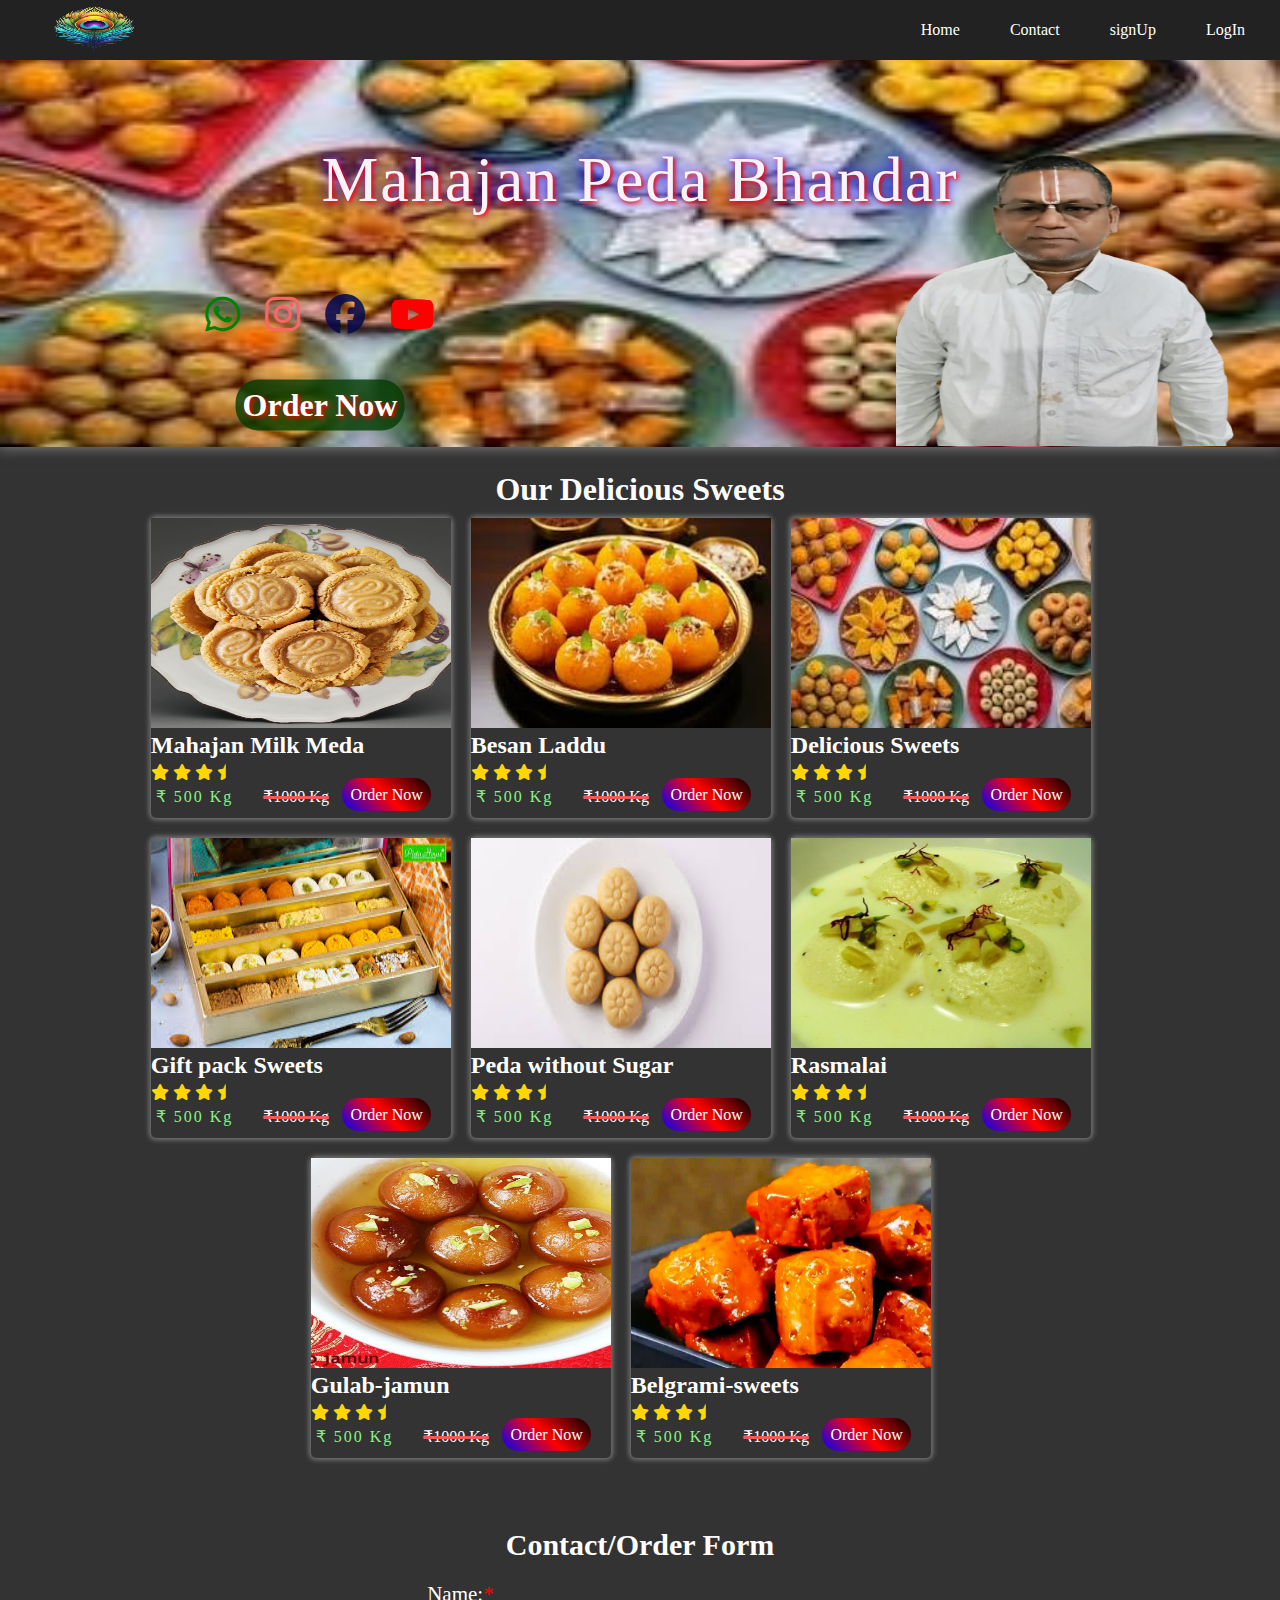
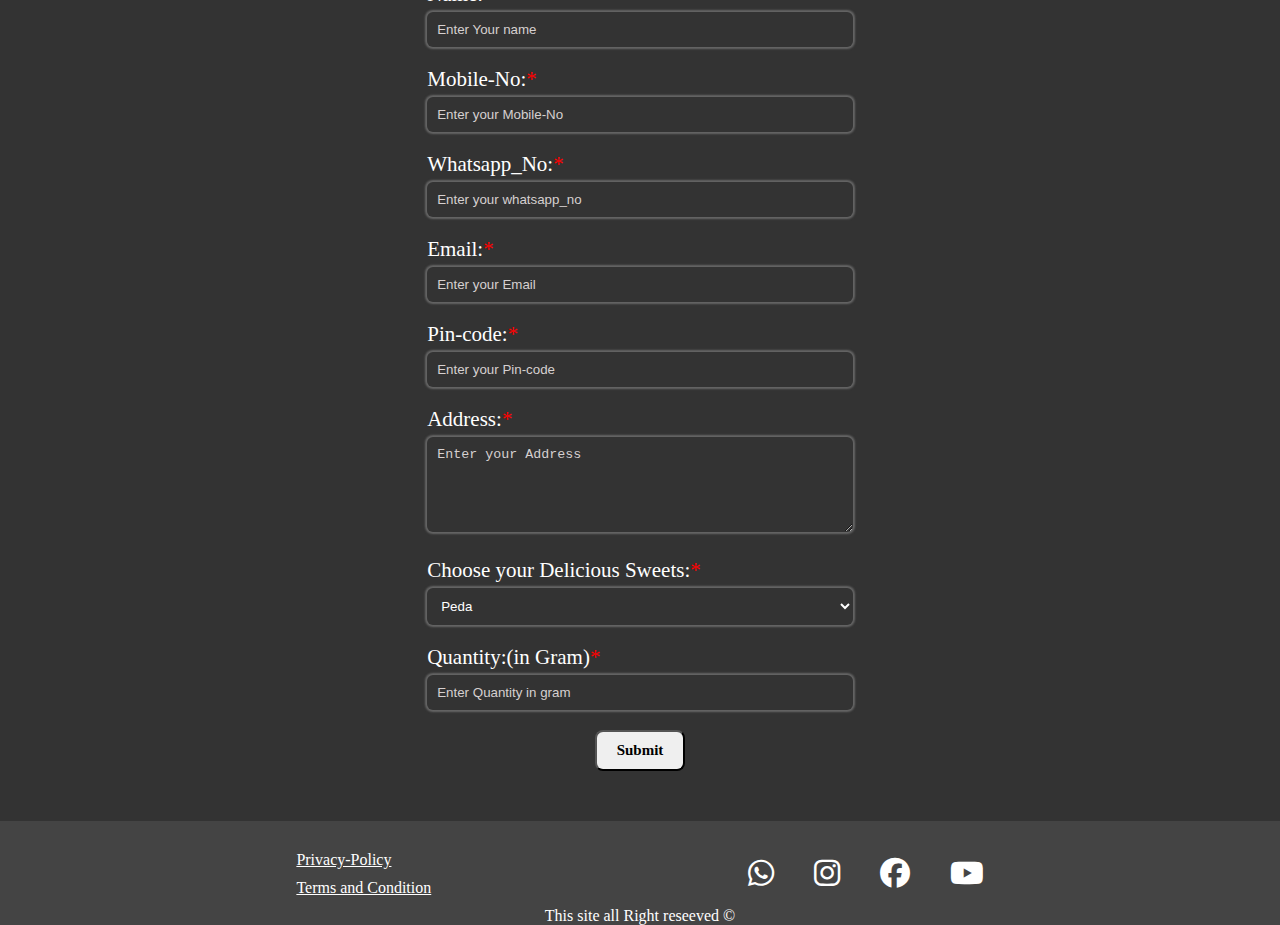
<file: index.html>
<!DOCTYPE html>
<html lang="en">
  <head>
    <meta charset="UTF-8" />
    <meta name="viewport" content="width=device-width, initial-scale=1.0" />
    <title>Mahajan Peda</title>
    <link rel="shortcut icon" href="assets/peda img.jpg" type="image/x-icon" />
    <link rel="stylesheet" href="style.css" />
    <link rel="stylesheet" href="https://cdnjs.cloudflare.com/ajax/libs/font-awesome/6.7.1/css/all.min.css">
    <style>
      @import url('https://fonts.googleapis.com/css2?family=Oswald:wght@200..700&display=swap');
      </style>
  </head>
  <body>
    <header>
      <div class="header_section">
        <div class="left_nav"><img src="assets/mor_pankh.png" alt=""></div>


        <div class="right_nav">
          
            <li><a href="">Home</a></li>
            <li><a href="#Contact">Contact</a></li>
            <li><a href="">signUp</a></li>
            <li><a href="">LogIn</a></li>
         
        </div>
      </div>
    </header>


    <div class="slider_section">
         <div class="slide_img">
          <div class="centered"><h1>Mahajan Peda Bhandar</h1></div>

<div class="slide_info">
  <div class="slide_info_left">
    <span class="slide_medias">
    <a href=""> <i class="fa-brands fa-whatsapp"></i></a>
   <a href=""> <i class="fa-brands fa-instagram"></i></a> 
  <a href=""><i class="fa-brands fa-facebook"></i></a>  
    <a href=""><i class="fa-brands fa-youtube"></i></a>
  </span>

  <span class="slide_OrderNow"><a href="#Contact" target="_blank">Order Now</a></span>
</div>

  <div class="slide_info_right">
    <img src="assets/dhiru_father-removebg-preview.png" alt="">
  </div>
</div>
          

         </div>
    </div>

<div class="product_Section">
  <h1>Our Delicious Sweets</h1>
  <div class="products">
    <div class="product_container">
      <img src="assets/peda_img-removebg-preview.png" alt="img3">
      <div class="product_info">

        <h2 class="itemName">Mahajan Milk Meda</h2>
        <div class="rating">
          <i class="fa-solid fa-star"></i>
          <i class="fa-solid fa-star"></i>
          <i class="fa-solid fa-star"></i>
          <i class="fa-solid fa-star last"></i>
        </div>
        <div class="price">
          <p class="selling_price"> &#8377; 500 Kg</p>
          <p class="full_price"> &#8377;1000 Kg</p>
        </div>
      </div>
      <div class="OrderNow"><a href="#Contact">Order Now</a></div>
    </div>
    <div class="product_container">
      <img src="assets/img3.jpg" alt="img3">
      <div class="product_info">

        <h2 class="itemName">Besan Laddu</h2>
        <div class="rating">
          <i class="fa-solid fa-star"></i>
          <i class="fa-solid fa-star"></i>
          <i class="fa-solid fa-star"></i>
          <i class="fa-solid fa-star last"></i>
        </div>
        <div class="price">
          <p class="selling_price"> &#8377; 500 Kg</p>
          <p class="full_price"> &#8377;1000 Kg</p>
        </div>
      </div>
      <div class="OrderNow"><a href="#Contact">Order Now</a></div>
    </div>
    <div class="product_container">
      <img src="assets/img1.jpg" alt="img3">
      <div class="product_info">

        <h2 class="itemName">Delicious Sweets </h2>
        <div class="rating">
          <i class="fa-solid fa-star"></i>
          <i class="fa-solid fa-star"></i>
          <i class="fa-solid fa-star"></i>
          <i class="fa-solid fa-star last"></i>
        </div>
        <div class="price">
          <p class="selling_price"> &#8377; 500 Kg</p>
          <p class="full_price"> &#8377;1000 Kg</p>
        </div>
      </div>
      <div class="OrderNow"><a href="#Contact">Order Now</a></div>
    </div>
    <div class="product_container">
      <img src="assets/img2.jpg" alt="img3">
      <div class="product_info">

        <h2 class="itemName">Gift pack Sweets</h2>
        <div class="rating">
          <i class="fa-solid fa-star"></i>
          <i class="fa-solid fa-star"></i>
          <i class="fa-solid fa-star"></i>
          <i class="fa-solid fa-star last"></i>
        </div>
        <div class="price">
          <p class="selling_price"> &#8377; 500 Kg</p>
          <p class="full_price"> &#8377;1000 Kg</p>
        </div>
      </div>
      <div class="OrderNow"><a href="#Contact">Order Now</a></div>
    </div>
    <div class="product_container">
      <img src="assets/img4.jpg" alt="img3">
      <div class="product_info">

        <h2 class="itemName">Peda without Sugar</h2>
        <div class="rating">
          <i class="fa-solid fa-star"></i>
          <i class="fa-solid fa-star"></i>
          <i class="fa-solid fa-star"></i>
          <i class="fa-solid fa-star last"></i>
        </div>
        <div class="price">
          <p class="selling_price"> &#8377; 500 Kg</p>
          <p class="full_price"> &#8377;1000 Kg</p>
        </div>
      </div>
      <div class="OrderNow"><a href="#Contact">Order Now</a></div>
    </div>
    <div class="product_container">
      <img src="assets/rasmalai-sweet.jpg" alt="img3">
      <div class="product_info">

        <h2 class="itemName">Rasmalai</h2>
        <div class="rating">
          <i class="fa-solid fa-star"></i>
          <i class="fa-solid fa-star"></i>
          <i class="fa-solid fa-star"></i>
          <i class="fa-solid fa-star last"></i>
        </div>
        <div class="price">
          <p class="selling_price"> &#8377; 500 Kg</p>
          <p class="full_price"> &#8377;1000 Kg</p>
        </div>
      </div>
      <div class="OrderNow"><a href="#Contact">Order Now</a></div>
    </div>
    <div class="product_container">
      <img src="assets/gulab-jamun.jpg" alt="img3">
      <div class="product_info">

        <h2 class="itemName">Gulab-jamun</h2>
        <div class="rating">
          <i class="fa-solid fa-star"></i>
          <i class="fa-solid fa-star"></i>
          <i class="fa-solid fa-star"></i>
          <i class="fa-solid fa-star last"></i>
        </div>
        <div class="price">
          <p class="selling_price"> &#8377; 500 Kg</p>
          <p class="full_price"> &#8377;1000 Kg</p>
        </div>
      </div>
      <div class="OrderNow"><a href="#Contact">Order Now</a></div>
    </div>
    <div class="product_container">
      <img src="assets/belgrami-sweets.jpeg" alt="img3">
      <div class="product_info">

        <h2 class="itemName">Belgrami-sweets</h2>
        <div class="rating">
          <i class="fa-solid fa-star"></i>
          <i class="fa-solid fa-star"></i>
          <i class="fa-solid fa-star"></i>
          <i class="fa-solid fa-star last"></i>
        </div>
        <div class="price">
          <p class="selling_price"> &#8377; 500 Kg</p>
          <p class="full_price"> &#8377;1000 Kg</p>
        </div>
      </div>
      <div class="OrderNow"><a href="#Contact">Order Now</a></div>
    </div>
    </div>

    
  </div>
</div>
<!-- <div class="orderForm">
  <h1>Order Form</h1>
  <div id="ff-compose"></div>
<script async defer src="https://formfacade.com/include/114180162205512281966/form/1FAIpQLSdt9npRbhqS_eLAO9scWRkVjc0FuRGpo5tNNXIVHV1NpnJ_cA/squarespace.js?div=ff-compose"></script>
</div> -->

<!-- orderForm start-->
 <div class="orderNow" id="Contact">
   <div class="orderSection">
     <form action="https://sheetdb.io/api/v1/g3pf7kr0fxbwe" method="post" id="sheetdb_form">
       <ul>
      <h1>Contact/Order Form</h1>
      <li><label for="name" aria-required="true">Name:<span style="color: red;">*</span></label><br>
        <input type="text" name="data[name]" id="name" placeholder="Enter Your name" required></li>
      <li>
        <label for="Mob_no" aria-required="true">Mobile-No:<span style="color: red;">*</span></label><br>
        <input type="number" name="data[Mob_no]" id="Mob_no" placeholder="Enter your Mobile-No" required>
      </li>
      <li><label for="whatsapp_no" aria-required="true">Whatsapp_No:<span style="color: red;">*</span></label><br>
        <input type="number" name="data[whatsapp_no]" id="whatsapp_no" placeholder="Enter your whatsapp_no" required></li>

      <li><label for="Email" aria-required="true">Email:<span style="color: red;">*</span></label><br>
        <input type="email" name="data[Email]" id="Email" placeholder="Enter your Email" required></li>

      <li><label for="Pin-code" aria-required="true">Pin-code:<span style="color: red;">*</span></label><br>
        <input type="Pin-code" name="data[Pin_code]" id="Pin-code" placeholder="Enter your Pin-code" required></li>

        <li><label for="address">Address:<span style="color: red;">*</span></label><br>
        <textarea name="data[address]" id="address" cols="58" rows="5" placeholder="Enter your Address" required></textarea>
        </li>
      
    <li>
      <label for="sweet">Choose your Delicious Sweets:<span style="color: red;">*</span></label><br>
      <select name="data[sweet]" id="sweet" required>
        <option value="Peda">Peda</option>
        <option value="Khurma">Khurma</option>
        <option value="gulab-jamun">gulab-jamun</option>
        <option value="Laddu">Laddu</option>
        <option value="rasmalai">rasmalai</option>
      
      </select>
    </li>
    <li><label for="Quantity">Quantity:(in Gram)<span style="color: red;">*</span></label>
    <input type="number" id="grams" name="data[Quantity]" placeholder="Enter Quantity in gram"></li>
        


     <button class="submit">Submit</button>
    </ul>
  </form>
  
  
   

    
    
  </div>
 </div>




<footer>
  <div class="footer_section">
    <div class="footer_container1">
      <span class="policy"> <a href="#">Privacy-Policy</a>
      <a href="#">Terms and Condition</a></span>
<span class="media">
  <a href=""> <i class="fa-brands fa-whatsapp"></i></a>
 <a href=""> <i class="fa-brands fa-instagram"></i></a> 
<a href=""><i class="fa-brands fa-facebook"></i></a>  
  <a href=""><i class="fa-brands fa-youtube"></i></a>
</span>
    </div>
    <div class="footer_container2">This site all Right reseeved &copy;</div>
  </div>
</footer>

<script src="script.js"></script>


  </body>
</html>
</file>
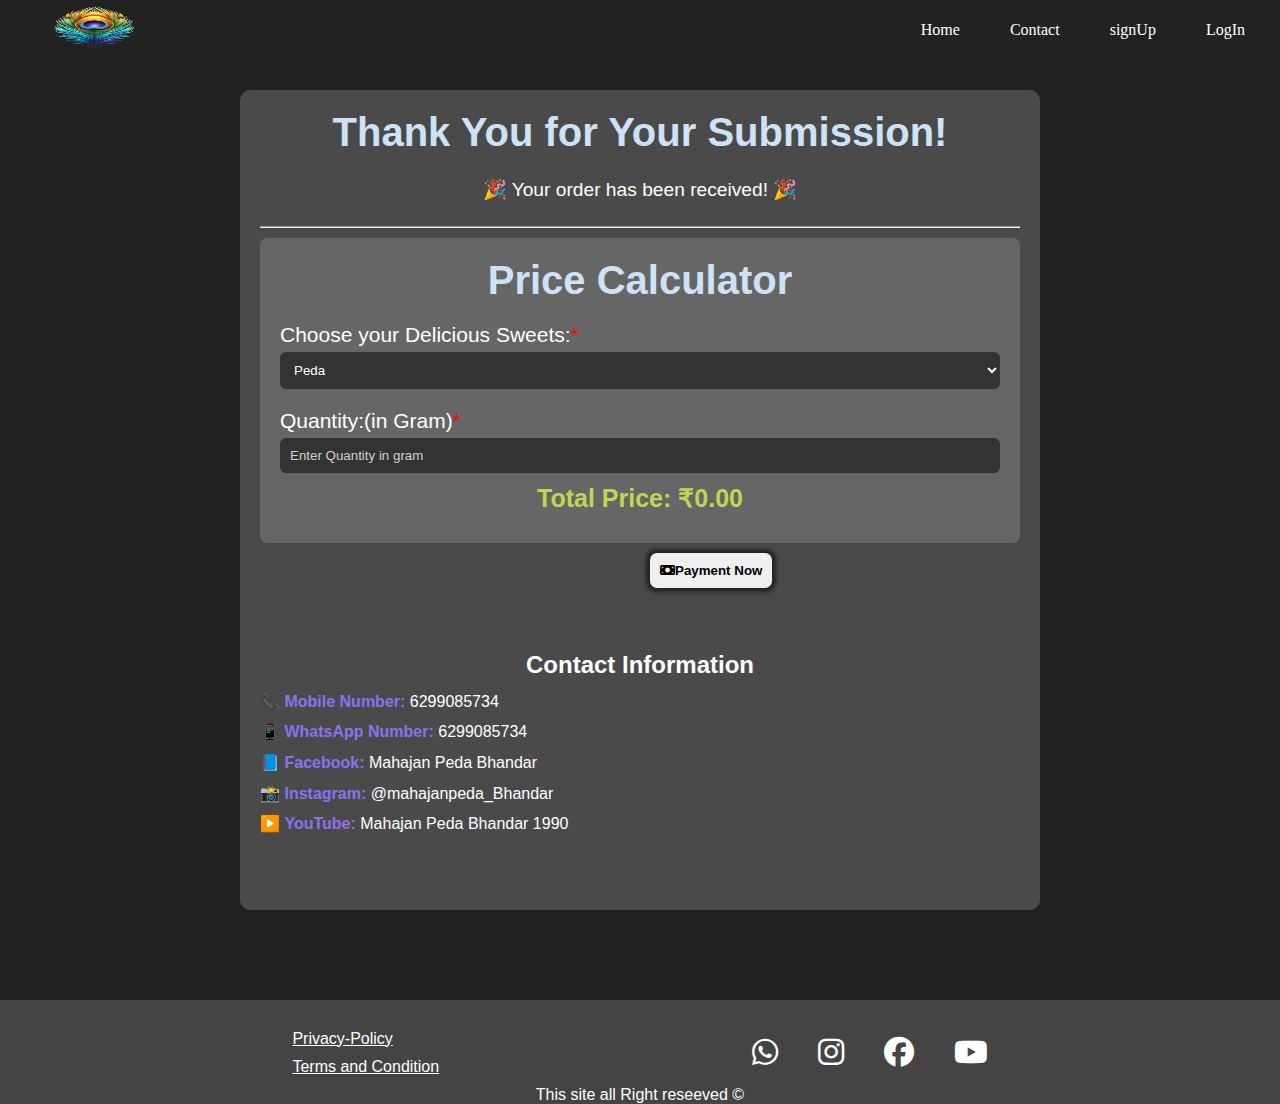
<file: payment/index.html>
<!DOCTYPE html>
<html lang="en">
<head>
  <meta charset="UTF-8">
  <meta name="viewport" content="width=device-width, initial-scale=1.0">
  <title>Thank You</title>
  <link rel="stylesheet" href="../style.css">
  <link rel="stylesheet" href="thankStyle.css">
  <link rel="stylesheet" href="https://cdnjs.cloudflare.com/ajax/libs/font-awesome/6.7.1/css/all.min.css">

</head>
<body>

  <header>
    <div class="header_section">
      <div class="left_nav"><img src="../assets/mor_pankh.png" alt=""></div>


      <div class="right_nav">
        
          <li><a href="https://mauryavivekji.github.io/mahajan_peda_bhandar/">Home</a></li>
          <li><a href="https://mauryavivekji.github.io/mahajan_peda_bhandar/#Contact">Contact</a></li>
          <li><a href="">signUp</a></li>
          <li><a href="">LogIn</a></li>
       
      </div>
    </div>
  </header>

  <div class="container">
    <h1>Thank You for Your Submission!</h1>
    <p class="celebration">🎉 Your order has been received! 🎉</p>
    <hr>
<div class="calculator">
    <h1>Price Calculator</h1>
    <li>
      <label for="sweet">Choose your Delicious Sweets:<span style="color: red;">*</span></label><br>
      <select name="data[sweet]" id="sweet" required>
        <option value="Peda">Peda</option>
        <option value="Khurma">Khurma</option>
        <option value="gulab-jamun">gulab-jamun</option>
        <option value="Laddu">Laddu</option>
        <option value="rasmalai">rasmalai</option>
      
      </select>
    </li>

    <li><label for="Quantity">Quantity:(in Gram)<span style="color: red;">*</span></label>
    <input type="number" id="grams" name="data[Quantity]" placeholder="Enter Quantity in gram"></li>

    <p id="total-price">Total Price: ₹0.00</p>

  </div>
    <button id="rzp-button1" class="btn btn-outline-dark btn-lg"><i class="fas fa-money-bill"></i>Payment Now </button>

    
    <div class="contact-info">
      <h2>Contact Information</h2>
      <p>📞 <strong>Mobile Number:</strong> 6299085734</p>
      <p>📱 <strong>WhatsApp Number:</strong> 6299085734</p>
      <p>📘 <strong>Facebook:</strong> Mahajan Peda Bhandar</p>
      <p>📸 <strong>Instagram:</strong> @mahajanpeda_Bhandar</p>
      <p>▶️ <strong>YouTube:</strong> Mahajan Peda Bhandar 1990</p>
    </div>
    
    



    <script src="https://checkout.razorpay.com/v1/checkout.js"></script>
    
    
    
  </div>



  <footer>
    <div class="footer_section">
      <div class="footer_container1">
        <span class="policy"> <a href="#">Privacy-Policy</a>
        <a href="#">Terms and Condition</a></span>
  <span class="media">
    <a href=""> <i class="fa-brands fa-whatsapp"></i></a>
   <a href=""> <i class="fa-brands fa-instagram"></i></a> 
  <a href=""><i class="fa-brands fa-facebook"></i></a>  
    <a href=""><i class="fa-brands fa-youtube"></i></a>
  </span>
      </div>
      <div class="footer_container2">This site all Right reseeved &copy;</div>
    </div>
  </footer>



  <script src="payment.js"></script>
  
</body>
</html>
</file>
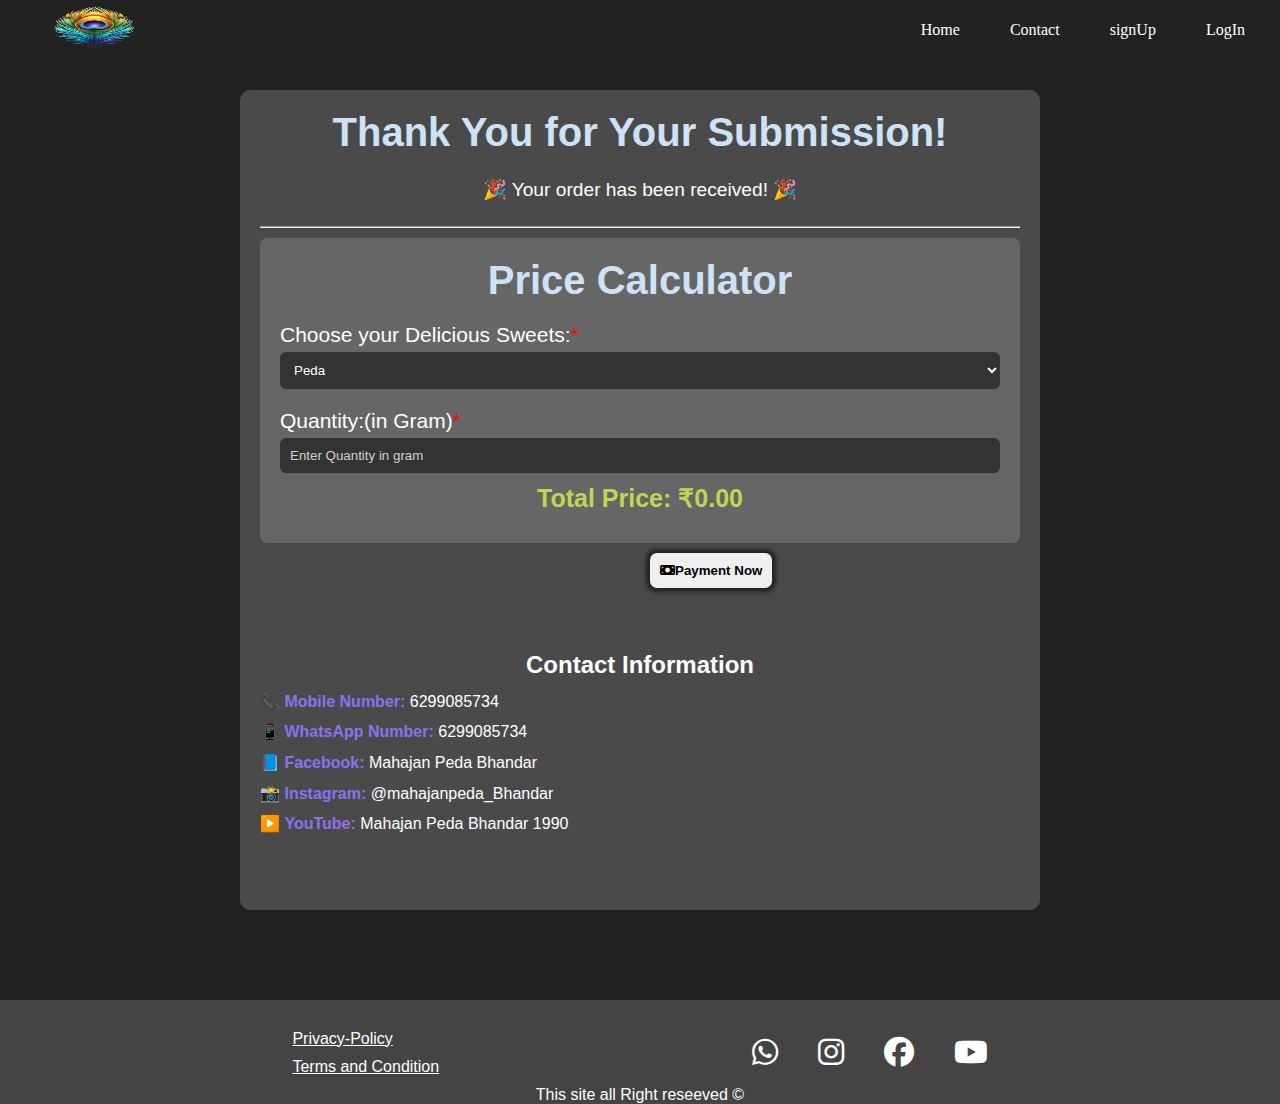
<file: payment/payment.html>
<!DOCTYPE html>
<html lang="en">
<head>
  <meta charset="UTF-8">
  <meta name="viewport" content="width=device-width, initial-scale=1.0">
  <title>Thank You</title>
  <link rel="stylesheet" href="/style.css">
  <link rel="stylesheet" href="thankStyle.css">
  <link rel="stylesheet" href="https://cdnjs.cloudflare.com/ajax/libs/font-awesome/6.7.1/css/all.min.css">

</head>
<body>

  <header>
    <div class="header_section">
      <div class="left_nav"><img src="/assets/mor_pankh.png" alt=""></div>


      <div class="right_nav">
        
          <li><a href="https://mauryavivekji.github.io/mahajan_peda_bhandar/">Home</a></li>
          <li><a href="https://mauryavivekji.github.io/mahajan_peda_bhandar/#Contact">Contact</a></li>
          <li><a href="">signUp</a></li>
          <li><a href="">LogIn</a></li>
       
      </div>
    </div>
  </header>

  <div class="container">
    <h1>Thank You for Your Submission!</h1>
    <p class="celebration">🎉 Your order has been received! 🎉</p>
    <hr>
<div class="calculator">
    <h1>Price Calculator</h1>
    <li>
      <label for="sweet">Choose your Delicious Sweets:<span style="color: red;">*</span></label><br>
      <select name="data[sweet]" id="sweet" required>
        <option value="Peda">Peda</option>
        <option value="Khurma">Khurma</option>
        <option value="gulab-jamun">gulab-jamun</option>
        <option value="Laddu">Laddu</option>
        <option value="rasmalai">rasmalai</option>
      
      </select>
    </li>

    <li><label for="Quantity">Quantity:(in Gram)<span style="color: red;">*</span></label>
    <input type="number" id="grams" name="data[Quantity]" placeholder="Enter Quantity in gram"></li>

    <p id="total-price">Total Price: ₹0.00</p>

  </div>
    <button id="rzp-button1" class="btn btn-outline-dark btn-lg"><i class="fas fa-money-bill"></i>Payment Now </button>

    
    <div class="contact-info">
      <h2>Contact Information</h2>
      <p>📞 <strong>Mobile Number:</strong> 6299085734</p>
      <p>📱 <strong>WhatsApp Number:</strong> 6299085734</p>
      <p>📘 <strong>Facebook:</strong> Mahajan Peda Bhandar</p>
      <p>📸 <strong>Instagram:</strong> @mahajanpeda_Bhandar</p>
      <p>▶️ <strong>YouTube:</strong> Mahajan Peda Bhandar 1990</p>
    </div>
    
    



    <script src="https://checkout.razorpay.com/v1/checkout.js"></script>
    
    
    
  </div>



  <footer>
    <div class="footer_section">
      <div class="footer_container1">
        <span class="policy"> <a href="#">Privacy-Policy</a>
        <a href="#">Terms and Condition</a></span>
  <span class="media">
    <a href=""> <i class="fa-brands fa-whatsapp"></i></a>
   <a href=""> <i class="fa-brands fa-instagram"></i></a> 
  <a href=""><i class="fa-brands fa-facebook"></i></a>  
    <a href=""><i class="fa-brands fa-youtube"></i></a>
  </span>
      </div>
      <div class="footer_container2">This site all Right reseeved &copy;</div>
    </div>
  </footer>



  <script src="payment.js"></script>
  
</body>
</html>
</file>
<file: style.css>
*{
         padding: 0;
         margin: 0;
         box-sizing: border-box;
}
body{
         background-color: rgba(0,0, 0, .8);
}


.header_section{
         background-color: #222;
         display: flex;
         width: 100%;
         height: 60px;
         position:fixed;
         width: 100%;
         z-index: 3;
         top: 0;
         
         
}
.left_nav{
         color: white;
         width: 30%;
         display: flex;
         justify-content:start;
         align-items: center;
         margin-left: 20px;
}
.left_nav img{
        height: 95%;
        width: 40%;
        border-radius: 50%;

}
.right_nav{
         width: 70%;
         display: flex;
         justify-content: flex-end;
         gap: 40px;
         align-items: center;
         margin-right: 30px;
}

.right_nav li {
         
         list-style: none;
         
}
.right_nav li a{
         color: white;
         list-style: none;
         text-decoration: none;
         font-family: 'Times New Roman', Times, serif;
         padding: 5px;
         
}
.right_nav li a:hover{
background-color: #666;
color: white;
box-shadow: 0 0 2px 2px #777;
border-radius: 5px;
transition:.2s linear;

}
.slider_section{
         height: 450px;
         width: 100%;
         margin-top:0;
         /* position: absolute; */


}
.slide_img{
         height: 99%;
         width: 100%;
         margin: 1px auto;
         box-shadow: 0 0 12px 2px #777;
         background-image: url("assets/img1.jpg");
        background-repeat: no-repeat;
        background-size:100% 100%;
        animation:changeImg 15s linear infinite;
        
         
}
.slide_info{
        display: flex;
       width: 100%;
        flex-wrap: wrap;
}
.slide_info_left{
        width: 70%;
        left: 80px;
}
.slide_info_right{
        position:relative;
        top:85px;
        /* left: 7%; */
        width:30%;
      


}
.slide_info_right img{
        width:98%;
        height: 360px;
        /* transform:skew(5deg,15deg); */
        z-index: 2;
        /* position:absolute; */
}

.centered h1{
        position: absolute;
        top: 20%;
        left: 50%;
        transform: translate(-50%, -50%);
        color: #f6f4fa;
        font-size: 4rem;
        width:max-content;
        font-weight: 400;
        font-family: fantasy;
        letter-spacing: 2px;
        text-shadow: 2px 2px 4px red, 0 0 1em blue, 0 0 0.2em blue;
      }

      .slide_medias{

        position: absolute;
        top: 35%;
        left: 25%;
        transform: translate(-50%, -50%);
        width:fit-content;
        display: flex;
      gap: 25px;
      
        

      }

     
      .slide_medias a:nth-child(1){
        color: green;
        font-size: 2.5rem;

      }
      .slide_medias a:nth-child(2){
        color: rgb(248, 102, 102);
        font-size: 2.5rem;

      }
      .slide_medias a:nth-child(3){
        color: rgb(6, 10, 77,.9);
        font-size: 2.5rem;

      }
      .slide_medias a:nth-child(4){
        color: red;
        font-size: 2.5rem;

      }

      .slide_medias a:hover{
        text-shadow: 8px 2px 7px rgb(100, 56, 243);
        color: rgb(242, 81, 7);
      }
      .slide_OrderNow a{
        position: absolute;
        top: 45%;
        left: 25%;
        transform: translate(-50%, -50%);
        color: white;
        font-size: 2rem;
        width: max-content;
       font-weight: 800;
        text-shadow: 2px 2px 4px red;
        padding:7px;
        background-color: rgba(2, 59, 2, 0.8);
        border-radius: 23px;
        text-decoration: none;
        
      }

      .slide_OrderNow a:hover{
        padding:5px ;
        color:blue;
      }


@keyframes changeImg {
         0%{
                  background-image: url("assets/slide2.webp");
         }
         25%{
                  background-image: url("assets/slide\ img.webp");
         }
         50%{
                  background-image: url("assets/peda.webp");
         }
         100%{
                  background-image: url("assets/rasgula.webp");
         }
}
.product_Section{
        height:max-content;
        width: 100%;
        
       
}
.product_Section h1{
        text-align: center;
        color: white;
        font-weight: 800;
        margin-top: 20px;
        margin-bottom: 10px;
}
.products{
        display: flex;
        justify-content:center;
        align-items: center;
        gap: 20px;
        flex-wrap: wrap;
        width: 97%;
}


.product_container{
        height: 300px;
        width: 300px;
        /* border: 2px solid white; */
        color: white;
        box-shadow: 0 0 5px 2px #777;
        border-radius: 5px;


}

.product_container img{
        height:70%;
width:100%;
border-bottom:23px ;
}
.product_info{
        display: flex;
        flex-direction: column;
        gap: 5px;
}
.rating{
        color: gold;
}

.last::before {
        content: '★';
        position: relative;
        color: gold; /* Filled star color */
        width: 50%; /* Adjust percentage here */
        overflow: hidden;
        clip-path: inset(0 50% 0 0); /* Clip the right half */
      }
   


.price{
        display: flex;
        gap: 30px;
        margin-left: 5px;

}
.price a{
        font-size: 20px;
        font-weight: 800;
}
.selling_price{
        color: rgb(132, 243, 132);
        font-family:fantasy;
      
        letter-spacing: 2px;
}
.full_price{
text-decoration:3px line-through #f35858;

}


.OrderNow{
   float: right;
   margin-right: 20px;
  position: relative;
  bottom: 20px;
}
.OrderNow a{
        color: white;
        background:linear-gradient(45deg,blue,red,black);
        width:150px;
        padding: 8px;
        text-decoration: none;  
        border-radius: 20px;   


}
.OrderNow a:hover{
        padding: 6px;
        color:aqua;
}

/* 
.orderForm h1{
        margin-top: 20px;
        text-align: center;
        font-size: 2.5rem;
        color: white;
}
.orderForm img{
        display: none !important;
        /* background-color: #2d1b43; */
/* }
.ff-button-bar img{ 
        display: none !important;
}
#Widget635528320 option{
        color: black;
} */

.orderNow{
        height: max-content;
        width: 100%;
        display: flex;
        flex-wrap: wrap;
        justify-content: center;
        align-items: center;
        scroll-behavior: smooth;
        /* margin: 20px */

}
.orderSection{

        height:max-content;
        width: 95%;
        margin:20px auto ;

}
ul h1{
        text-align: center;
        font-size: 30px;
        font-weight: 600;
        color:white;
        margin-top: 50px;
}

.orderSection ul{
        display: flex;
        justify-content: center;
        align-items:center;
        flex-wrap: wrap;
        flex-direction: column;
        gap: 20px;
}
.orderSection ul li{
color: white;
list-style: none;
width: 35%;
}
.orderSection ul li input,textarea,select{
width: 100%;
padding: 10px;
border-radius: 6px;
background-color: #333;
margin-top: 5px;
border:none;
box-shadow:0 0 2px 2px #666;
color: white;
}
.orderSection ul li{
        font-size: 21px;
        font-weight: 500;
}
#sweet{
        color: white;
}


::placeholder{
color: rgb(214, 208, 208);
}

#total-price{
        font-size: 25px;
        font-weight: 800;
        color: #f35858;
}






 

.footer_section{
        height:max-content;
        width: 100%;
        background-color: #444;
        margin-top: 30px;
        /* padding-top:60px ; */
}
.footer_container1{
      color: white; 
display: flex;
justify-content:space-evenly;
align-items: center;
position: relative;
top: 30px;
flex-wrap: wrap;
gap: 20px;


}
.footer_container2{
        margin-top: 40px;
        color: white;
        text-align: center;
}
.policy {
        display: flex;
        gap: 10px;
        flex-direction: column;
}
.policy a {
        color: white;
}
.media{
        display: flex;
        gap: 40px;
        font-size: 30px;
}
.media a{
        color:white;
        font-weight: 900;
        opacity: 1;
}

.media a:hover{
        text-shadow: 3px 3px #bf3636;
        font-weight: 700;
color: rgb(228, 164, 16);
opacity: 0.7;
}



@media(max-width:600px){
        .right_nav li a{
                font-size:18px ;
        }
        .right_nav{
                width: 70%;
                display: flex;
                justify-content: flex-end;
                gap: 20px;
                align-items: center;
                margin-right: 30px;
       }
        
        .slide_info_left{
                width: 65%;
        position: relative;
        left: 50px;
        top: 45%;
        }
        .slide_info_right{
                position:relative;
                top:85px;
                /* left: 7%; */
                width:35%;
              
        
        
        }
        .slide_info_right img{
                width:100%;
                height: 360px;
                /* transform:skew(5deg,15deg); */
                z-index: 2;
                /* position:absolute; */
        }
        
        .centered h1{
                position: absolute;
                top: 15%;
                left: 45%;
                transform: translate(-50%, -50%);
                color: #f6f4fa;
                font-size: 2rem;
                width:max-content;
                font-weight: 400;
                font-family: fantasy;
                letter-spacing: 2px;
                text-shadow: 2px 2px 4px red, 0 0 1em blue, 0 0 0.2em blue;
              }
        
              .slide_medias{
        
                position: absolute;
                top:55%;
                left: 35%;
                transform: translate(-50%, -50%);
                width:fit-content;
                display: flex;
              gap: 25px;
              
                
        
              }
              .slide_OrderNow a{
                position: absolute;
                top: 75%;
                left: 25%;}

                .orderSection ul li{
                        width: 85%;
                        }
}

@media(600px<width<1140px){
        .centered h1{
                position: absolute;
                top: 15%;
                left: 45%;
                transform: translate(-50%, -50%);
                color: #f6f4fa;
                font-size: 3rem;
                width:max-content;
                font-weight: 400;
                font-family: fantasy;
                letter-spacing: 2px;
                text-shadow: 2px 2px 4px red, 0 0 1em blue, 0 0 0.2em blue;
              }
              .orderSection ul li{
                width: 85%;
                }     

}

@media(max-width:400px){
        .right_nav li a{
                font-size:15px ;
                padding: 0;
        }

                .centered h1{
                        font-size: 1.5rem;
                        width:max-content;
                        font-weight: 900;
                        font-family: fantasy;
                        letter-spacing: 1px;
                        text-shadow: 2px 2px 4px red, 0 0 1em blue, 0 0 0.2em blue;
                      }

        }   
.submit{
        float: right;
        padding: 10px 20px 10px 20px;
        border-radius: 8px;
        color:black;
        font-family: 'Times New Roman', Times, serif;
        font-weight: 800;
        font-size: 15px;
}
.submit:hover{
        /* margin: 10px; */
        /* border: none; */
box-shadow: 0 0 2px 2px rgb(113, 113, 207,0.8);
}


.orderBut{
        display: flex;
        justify-content: center;
        align-content:center ;
        margin-top: 10px;
}
</file>
<file: payment/thankStyle.css>
/* thanks css */
/* styles.css */
body {
         font-family: 'Arial', sans-serif;
         margin: 0;
         padding: 0;
         background: #222;
         color: #fff;
       }
       
       .container {
        
         max-width: 800px;
         margin: 90px auto;
         padding: 20px;
         background: #7777;
         box-shadow: 0 4px 10px rgba(0, 0, 0, 0.1);
         border-radius: 10px;
       }
       
       h1 {
         color: #cfe1f5;
         font-size: 2.5rem;
         text-align: center;

       }

       
       .celebration {
         font-size: 1.2rem;
         margin: 20px 0 20px;
         text-align: center;

       }

.calculator{
  margin-top: 10px;
  background-color: #666;
  padding: 20px;
  border-radius: 7px;
}
       .calculator li{
        list-style: none;

       }
       .calculator li input,textarea,select{
        width: 100%;
        padding: 10px;
        border-radius: 6px;
        background-color: #333;
        margin-top: 5px;
        border:none;
        box-shadow:0 0 2px 2px #666;
        color: white;
        height: max-content;
        
      }
      .calculator  li{
          margin-top: 20px;
                font-size: 21px;
                font-weight: 500;
        }
        #total-price{
          text-align: center;
          color: #bed653;

        }
        .btn{
          margin: 10px;
          padding: 10px;
          border-radius: 7px;
          border: none;
          box-shadow: 0 0 4px 4px #222;
text-align: center;      
font-weight: 800; 
position: relative;
left: 50%;

}
       
       .contact-info,
       .queries,
       .whats-next {
         text-align: left;
         margin: 53px 0;
       }
       
       .contact-info h2
        {
        text-align: center;
         font-size: 1.5rem;
         color: white;
         margin-bottom: 10px;
       }
       
      
       
       p {
         margin: 5px 0;
         line-height: 1.6;
       }
       
       strong {
         color:rgb(139, 114, 238);
       }
       
       @media (max-width: 600px) {
         .thank-you-container {
           padding: 15px;
         }
         
         h1 {
           font-size: 2rem;
         }
         
         .contact-info h2,
         .queries h2,
         .whats-next h2 {
           font-size: 1.3rem;
         }
       }
</file>
